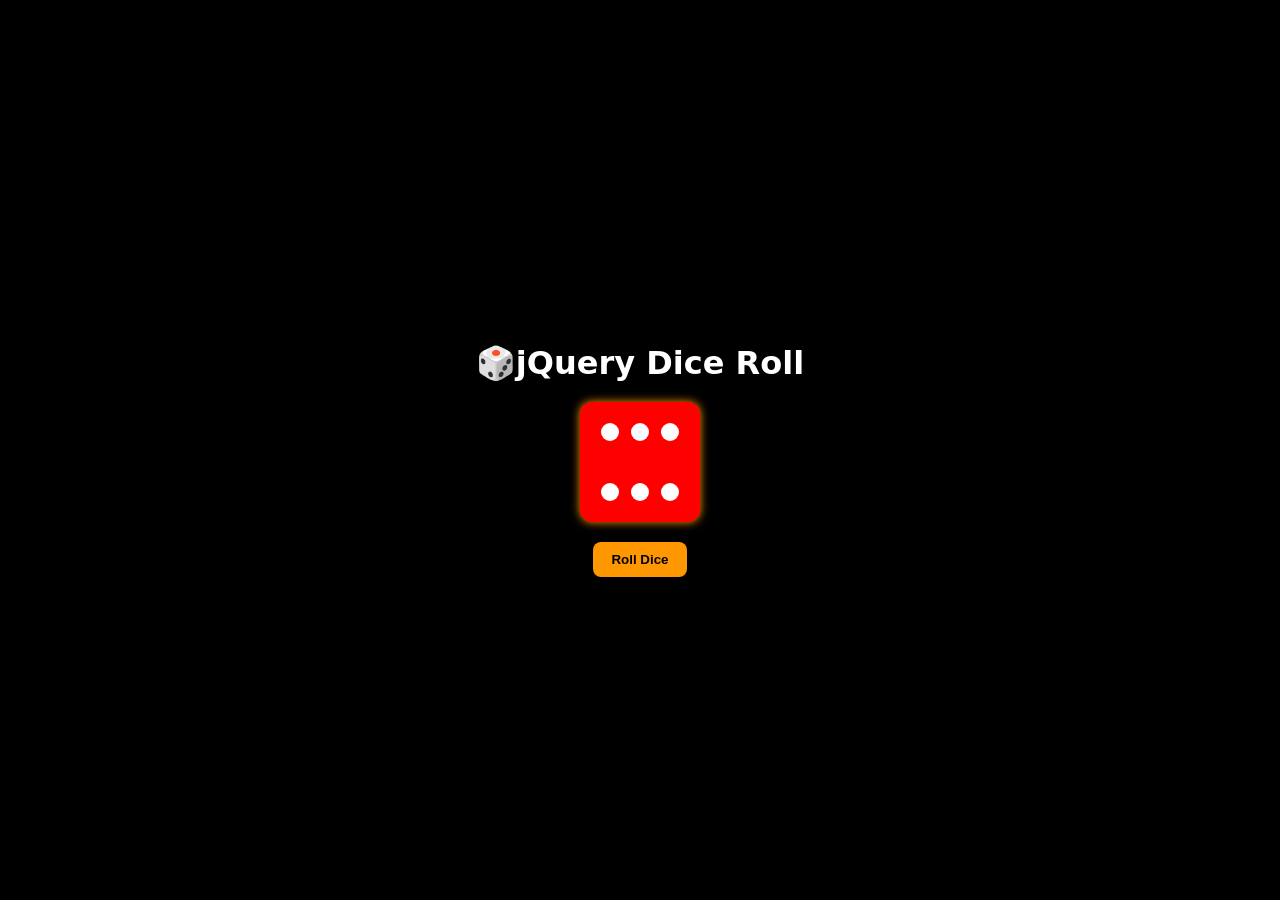
<file: lab8/index.html>
<!DOCTYPE html>
<html lang="en">
<head>
  <meta charset="UTF-8">
  <meta name="viewport" content="width=device-width, initial-scale=1.0">
  <title>jQuery Dice Roller</title>
  <link rel="stylesheet" href="styles.css">
  <!-- jQuery -->
  <script src="https://code.jquery.com/jquery-3.7.1.min.js"></script>
</head>
<body>

  <h1>🎲jQuery Dice Roll</h1>

  <!-- Dice container -->
  <div id="diceArea">
    <div class="die"></div>
  </div>

  <!-- Roll button -->
  <button id="rollBtn">Roll Dice</button>

  <script src="script.js"></script>
</body>
</html>
</file>
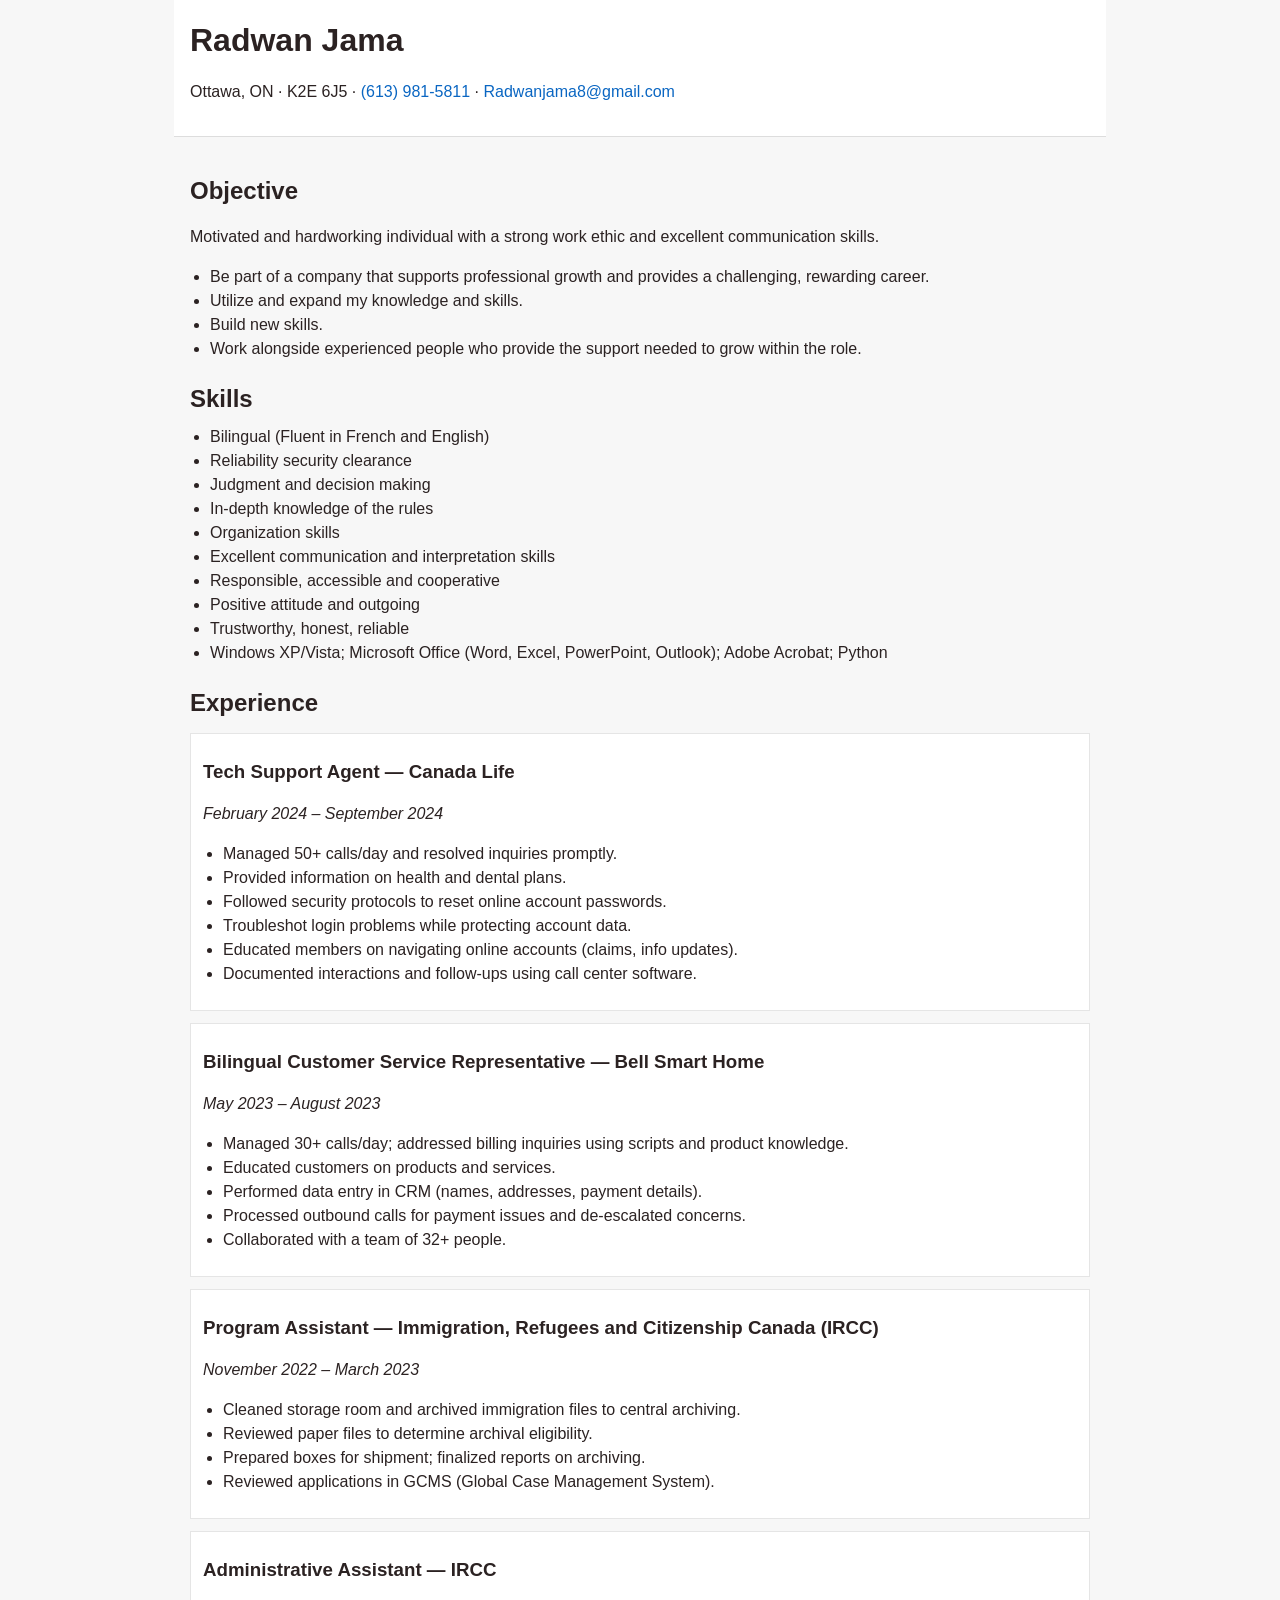
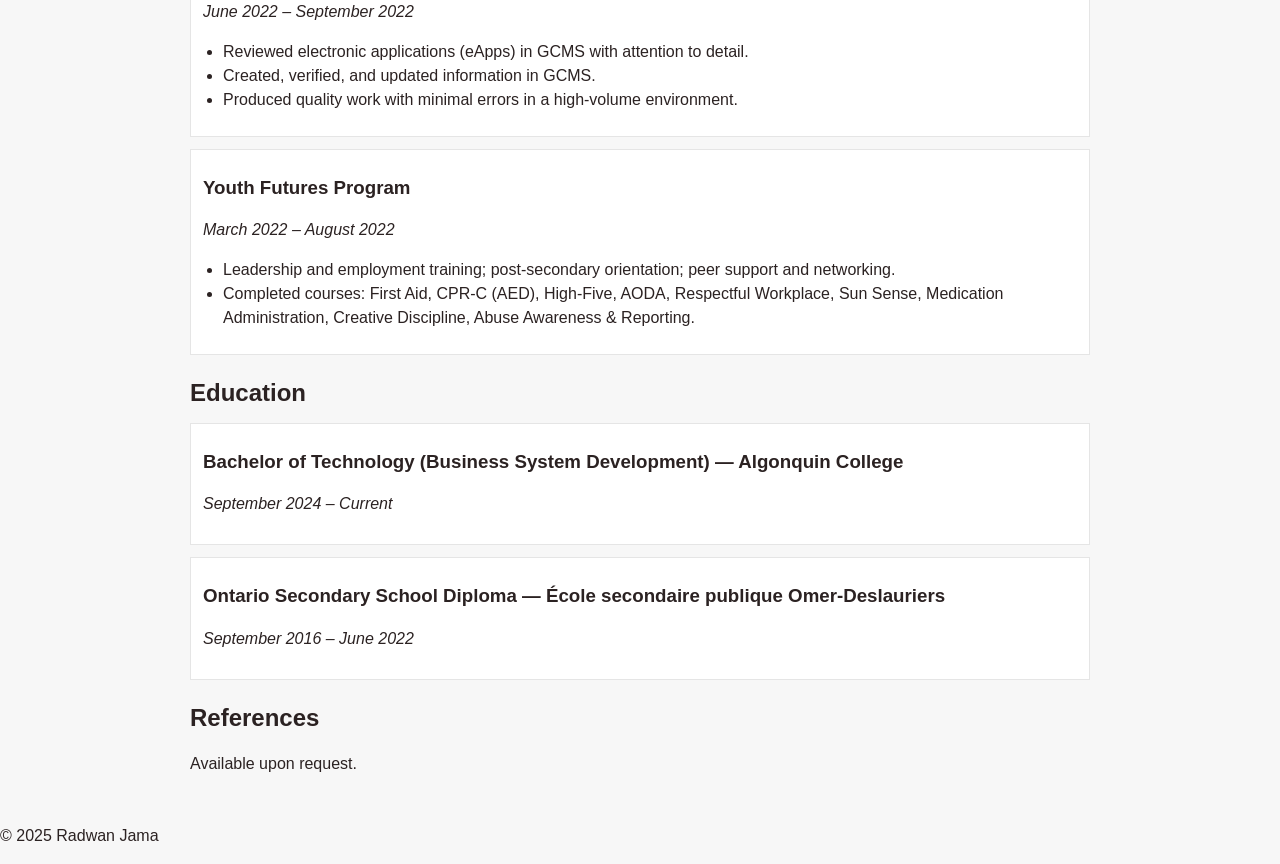
<file: lab3/resume.html>
<!doctype html>
<html lang="en">
<head>
  <meta charset="utf-8">
  <title>Radwan Jama – Resume</title>
  <link rel="stylesheet" href="styles.css">
</head>
<body>
  <header>
    <h1>Radwan Jama</h1>
    <p>Ottawa, ON · K2E 6J5 · <a href="tel:+16139815811">(613) 981-5811</a> ·
       <a href="mailto:Radwanjama8@gmail.com">Radwanjama8@gmail.com</a></p>
  </header>

  <main>
    <section>
      <h2>Objective</h2>
      <p>Motivated and hardworking individual with a strong work ethic and excellent communication skills.</p>
      <ul>
        <li>Be part of a company that supports professional growth and provides a challenging, rewarding career.</li>
        <li>Utilize and expand my knowledge and skills.</li>
        <li>Build new skills.</li>
        <li>Work alongside experienced people who provide the support needed to grow within the role.</li>
      </ul>
    </section>

    <section>
      <h2>Skills</h2>
      <ul>
        <li>Bilingual (Fluent in French and English)</li>
        <li>Reliability security clearance</li>
        <li>Judgment and decision making</li>
        <li>In-depth knowledge of the rules</li>
        <li>Organization skills</li>
        <li>Excellent communication and interpretation skills</li>
        <li>Responsible, accessible and cooperative</li>
        <li>Positive attitude and outgoing</li>
        <li>Trustworthy, honest, reliable</li>
        <li>Windows XP/Vista; Microsoft Office (Word, Excel, PowerPoint, Outlook); Adobe Acrobat; Python</li>
      </ul>
    </section>

    <section>
      <h2>Experience</h2>

      <article class="item">
        <h3>Tech Support Agent — Canada Life</h3>
        <p><em>February 2024 – September 2024</em></p>
        <ul>
          <li>Managed 50+ calls/day and resolved inquiries promptly.</li>
          <li>Provided information on health and dental plans.</li>
          <li>Followed security protocols to reset online account passwords.</li>
          <li>Troubleshot login problems while protecting account data.</li>
          <li>Educated members on navigating online accounts (claims, info updates).</li>
          <li>Documented interactions and follow-ups using call center software.</li>
        </ul>
      </article>

      <article class="item">
        <h3>Bilingual Customer Service Representative — Bell Smart Home</h3>
        <p><em>May 2023 – August 2023</em></p>
        <ul>
          <li>Managed 30+ calls/day; addressed billing inquiries using scripts and product knowledge.</li>
          <li>Educated customers on products and services.</li>
          <li>Performed data entry in CRM (names, addresses, payment details).</li>
          <li>Processed outbound calls for payment issues and de-escalated concerns.</li>
          <li>Collaborated with a team of 32+ people.</li>
        </ul>
      </article>

      <article class="item">
        <h3>Program Assistant — Immigration, Refugees and Citizenship Canada (IRCC)</h3>
        <p><em>November 2022 – March 2023</em></p>
        <ul>
          <li>Cleaned storage room and archived immigration files to central archiving.</li>
          <li>Reviewed paper files to determine archival eligibility.</li>
          <li>Prepared boxes for shipment; finalized reports on archiving.</li>
          <li>Reviewed applications in GCMS (Global Case Management System).</li>
        </ul>
      </article>

      <article class="item">
        <h3>Administrative Assistant — IRCC</h3>
        <p><em>June 2022 – September 2022</em></p>
        <ul>
          <li>Reviewed electronic applications (eApps) in GCMS with attention to detail.</li>
          <li>Created, verified, and updated information in GCMS.</li>
          <li>Produced quality work with minimal errors in a high-volume environment.</li>
        </ul>
      </article>

      <article class="item">
        <h3>Youth Futures Program</h3>
        <p><em>March 2022 – August 2022</em></p>
        <ul>
          <li>Leadership and employment training; post-secondary orientation; peer support and networking.</li>
          <li>Completed courses: First Aid, CPR-C (AED), High-Five, AODA, Respectful Workplace, Sun Sense,
              Medication Administration, Creative Discipline, Abuse Awareness & Reporting.</li>
        </ul>
      </article>
    </section>

    <section>
      <h2>Education</h2>
      <article class="item">
        <h3>Bachelor of Technology (Business System Development) — Algonquin College</h3>
        <p><em>September 2024 – Current</em></p>
      </article>
      <article class="item">
        <h3>Ontario Secondary School Diploma — École secondaire publique Omer-Deslauriers</h3>
        <p><em>September 2016 – June 2022</em></p>
      </article>
    </section>

    <section>
      <h2>References</h2>
      <p>Available upon request.</p>
    </section>
  </main>

  <footer>
    <p>&copy; 2025 Radwan Jama</p>
  </footer>
</body>
</html>
</file>
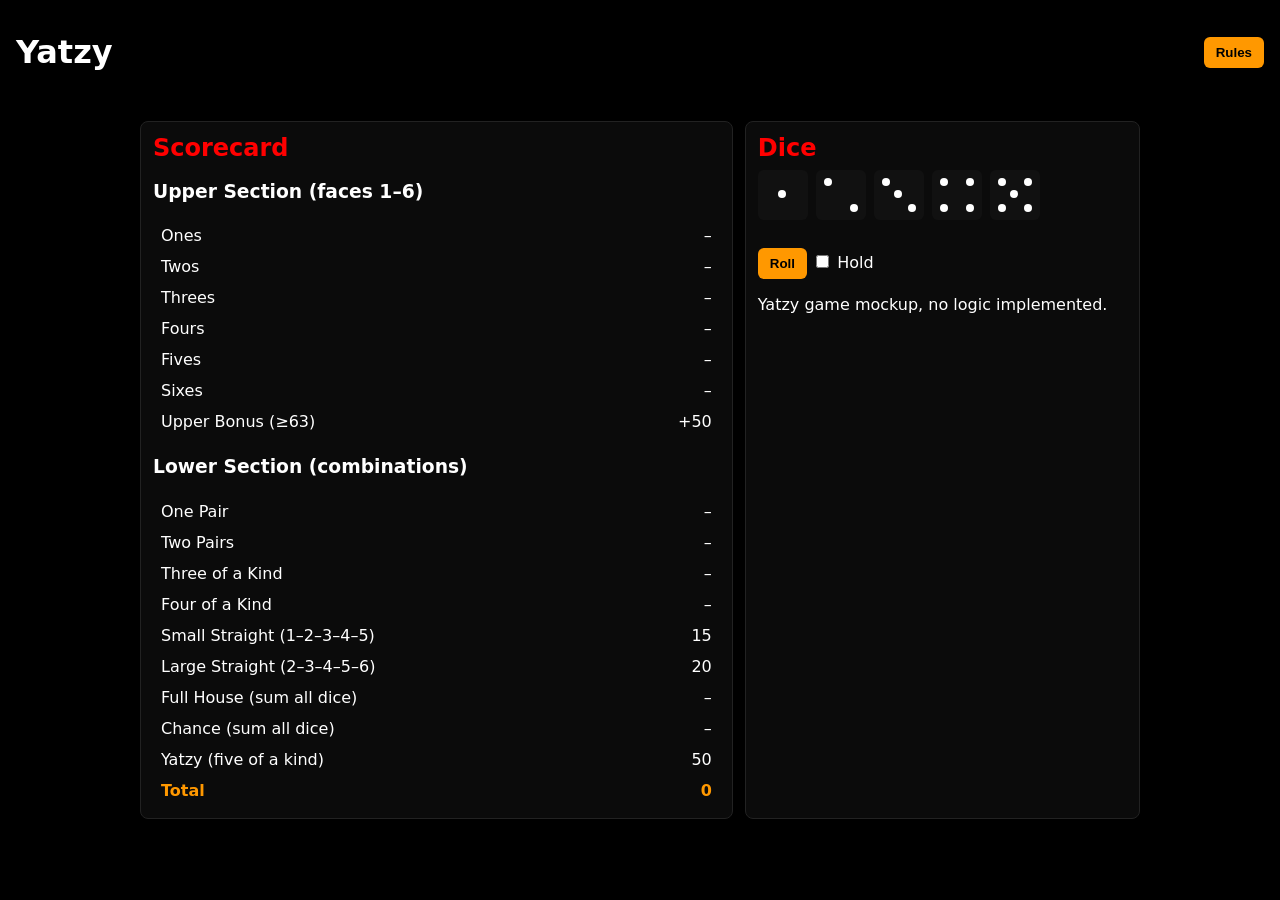
<file: lab5/yatzydesign.html>
<!doctype html>
<html lang="en">
<head>
  <meta charset="utf-8" />
  <meta name="viewport" content="width=device-width, initial-scale=1" />
  <title>Yatzy – Simple Mockups</title>
  <link rel="stylesheet" href="styles.css" />
</head>
<body>
  <header>
    <h1>Yatzy</h1>
    <div>
      <button>Rules</button>
    </div>
  </header>

  <main>
    
    <aside>
      <h2>Scorecard</h2>

      <h3>Upper Section (faces 1–6)</h3>
      <ul>
        <li><span>Ones</span><span>–</span></li>
        <li><span>Twos</span><span>–</span></li>
        <li><span>Threes</span><span>–</span></li>
        <li><span>Fours</span><span>–</span></li>
        <li><span>Fives</span><span>–</span></li>
        <li><span>Sixes</span><span>–</span></li>
        <li><span>Upper Bonus (≥63)</span><span>+50</span></li>
      </ul>

      <h3>Lower Section (combinations)</h3>
      <ul>
        <li><span>One Pair</span><span>–</span></li>
        <li><span>Two Pairs</span><span>–</span></li>
        <li><span>Three of a Kind</span><span>–</span></li>
        <li><span>Four of a Kind</span><span>–</span></li>
        <li><span>Small Straight (1–2–3–4–5)</span><span>15</span></li>
        <li><span>Large Straight (2–3–4–5–6)</span><span>20</span></li>
        <li><span>Full House (sum all dice)</span><span>–</span></li>
        <li><span>Chance (sum all dice)</span><span>–</span></li>
        <li><span>Yatzy (five of a kind)</span><span>50</span></li>
        <li class="total"><span>Total</span><span>0</span></li>
      </ul>
    </aside>

    
    <section>
      <h2>Dice</h2>

      <div class="dice-grid">
        
        <div class="die">
          <span class="pip center"></span>
        </div>
        
        <div class="die">
          <span class="pip top-left"></span>
          <span class="pip bottom-right"></span>
        </div>
        
        <div class="die">
          <span class="pip top-left"></span>
          <span class="pip center"></span>
          <span class="pip bottom-right"></span>
        </div>
        
        <div class="die">
          <span class="pip top-left"></span>
          <span class="pip top-right"></span>
          <span class="pip bottom-left"></span>
          <span class="pip bottom-right"></span>
        </div>
        
        <div class="die">
          <span class="pip top-left"></span>
          <span class="pip top-right"></span>
          <span class="pip center"></span>
          <span class="pip bottom-left"></span>
          <span class="pip bottom-right"></span>
        </div>
      </div>

      <div>
        <button>Roll</button>
        <label><input type="checkbox" /> Hold</label>
      </div>

      <p>Yatzy game mockup, no logic implemented.</p>
    </section>
  </main>
</body>
</html>
</file>
<file: lab8/styles.css>
/* ===== LAB 8 – Dice Roller Styles ===== */

/* Center the content on the page */
body {
  font-family: system-ui, Arial, sans-serif;
  background: #000;
  color: #fff;
  margin: 0;
  display: flex;
  flex-direction: column;
  align-items: center;
  justify-content: center;
  height: 100vh;
}

/* title */
h1 {
  margin-bottom: 20px;
}

/* Dice container */
#diceArea {
  display: flex;
  justify-content: center;
  align-items: center;
  margin-bottom: 20px;
}

/* One die */
.die {
  width: 120px;
  height: 120px;
  background: #f00;
  border-radius: 12px;
  position: relative;
  box-shadow: 0 0 10px #ff9800;
  transition: transform 0.4s;
}

/* dice face */
.dot {
  width: 18px;
  height: 18px;
  background: #fff;
  border-radius: 50%;
  position: absolute;
}

/* Button */
button {
  background: #ff9800;
  color: #000;
  font-weight: bold;
  border: none;
  padding: 10px 18px;
  border-radius: 8px;
  cursor: pointer;
  transition: background 0.3s;
}

button:hover {
  background: #ffa733;
}

@keyframes shake {
  0% { transform: translate(0, 0); }
  25% { transform: translate(3px, 3px); }
  50% { transform: translate(-3px, -3px); }
  75% { transform: translate(3px, -3px); }
  100% { transform: translate(0, 0); }
}

.shake {
  animation: shake 0.5s ease-in-out;
}
</file>
<file: lab3/styles.css>
body {
  font-family: Arial, Helvetica, sans-serif;
  color: #2b2222;
  background: #f7f7f7;
  margin: 0;
  line-height: 1.5;
}


header, main {
  max-width: 900px;
  margin: 0 auto;
  padding: 16px;
}


header {
  background: #fff;
  border-bottom: 1px solid #ddd;
}


h1 { margin: 0 0 6px; }
h2 { margin: 20px 0 8px; }
h3 { margin: 12px 0 4px; }

a { color: #0a66c2; text-decoration: none; }
a:hover { text-decoration: underline; }


ul { margin: 8px 0 12px 20px; padding: 0; }


.item {
  background: #fff;
  border: 1px solid #e5e5e5;
  padding: 12px;
  margin: 12px 0;
}
</file>
<file: lab5/styles.css>
/* page */
body {
  margin: 0;
  font-family: system-ui, Arial, sans-serif;
  background: #000;
  color: #fff;
}

/* header */
header {
  display: flex;
  align-items: center;
  justify-content: space-between;
  padding: 12px 16px;
}

/* layout */
main {
  max-width: 1000px;
  margin: 16px auto;
  padding: 0 12px;
  display: grid;
  gap: 12px;
  grid-template-columns: 3fr 2fr; /* scorecard left, dice right */
}


/* panels */
section, aside {
  background: #0b0b0b;
  border: 1px solid #222;
  border-radius: 8px;
  padding: 12px;
}

/* section titles*/
h2 { color: #f00; margin: 0 0 8px; }

/* lists */
ul { list-style: none; padding: 0; margin: 0; }
li { display: flex; justify-content: space-between; padding: 6px 8px; }
.total { color: #ff9800; font-weight: 700; } 

/* buttons*/
button {
  background: #ff9800;
  color: #000;
  border: none;
  padding: 8px 12px;
  border-radius: 6px;
  cursor: pointer;
  font-weight: 700;
}

/* dice */
.dice-grid {
  display: grid;
  grid-template-columns: repeat(5, 48px);
  gap: 10px;
  margin-bottom: 28px;
}
.die {
  position: relative;
  width: 50px;
  height: 50px;
  background: #111;
  border-radius: 6px;
}
.pip {
  position: absolute;
  width: 8px;
  height: 8px;
  background: #fff;     
  border-radius: 50%;
}
/* positions */
.pip.center       { top: 20px; left: 20px; }  
.pip.top-left     { top: 8px; left: 8px; }
.pip.top-right    { top: 8px; right: 8px; }
.pip.bottom-left  { bottom: 8px; left: 8px; }
.pip.bottom-right { bottom: 8px; right: 8px; }
</file>
